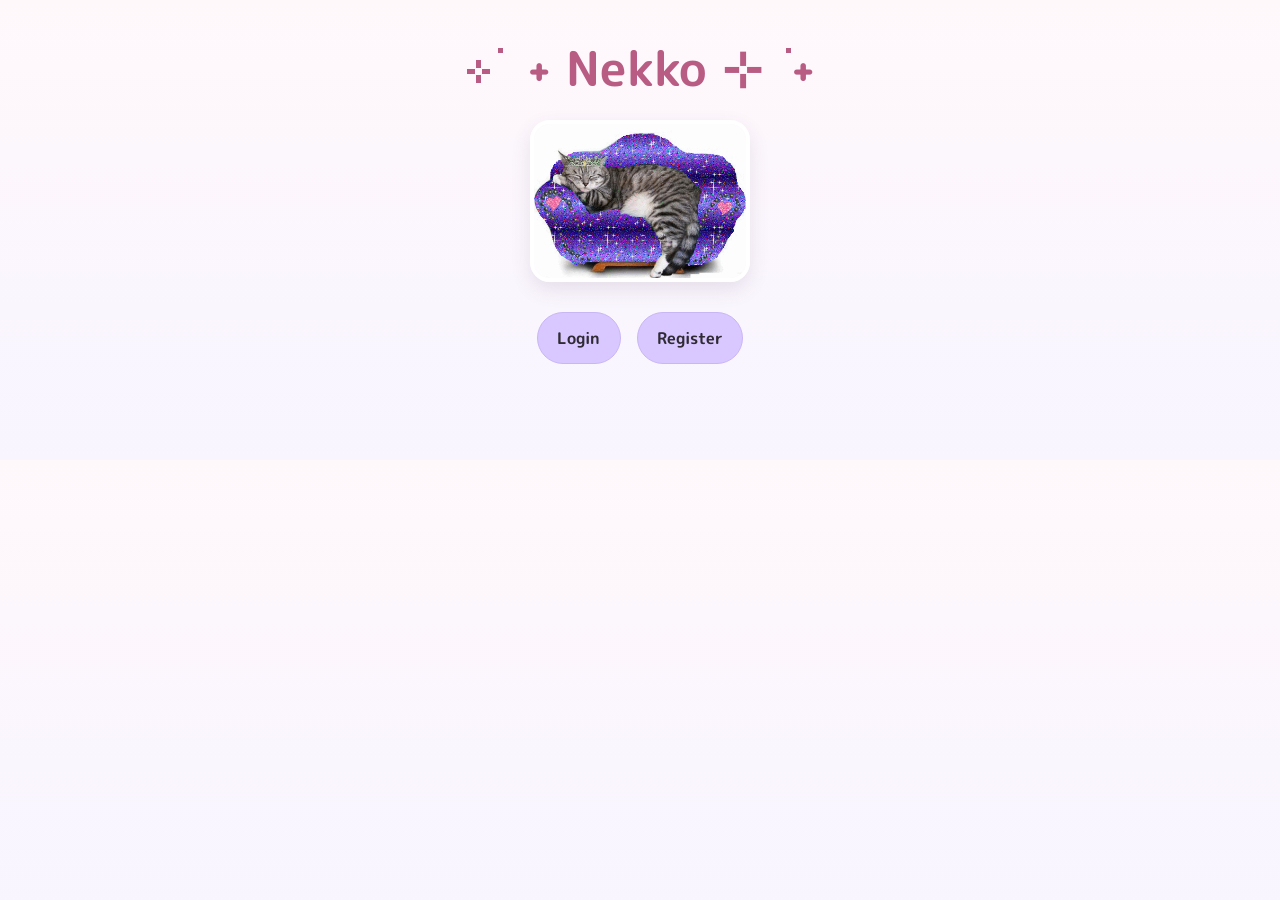
<file: index.html>
<!DOCTYPE html>
<html>
  <head>
    <meta charset="UTF-8" />
    <title>✧˖° Nekko ✧˖°</title>

     <script>
    const token = localStorage.getItem("token");

    if (token) {
      window.location.href = "./pages/feed.html";
    }
  </script>

  <link rel="stylesheet" href="./styles/styles.css" />
</head>

  <body>
   <div class="hero">
  <h1>⊹ ࣪ ˖ Nekko ⊹ ࣪ ˖</h1>
  <img src="./assets/cat.webp" alt="Cute cat" class="hero-gif" />

  <div class="hero-buttons">
    <a href="./pages/login.html"><button>Login</button></a>
    <a href="./pages/register.html"><button>Register</button></a>
  </div>
</div>

<script type="module" src="../js/main.js"></script>
    
  </body>
</html>
</file>
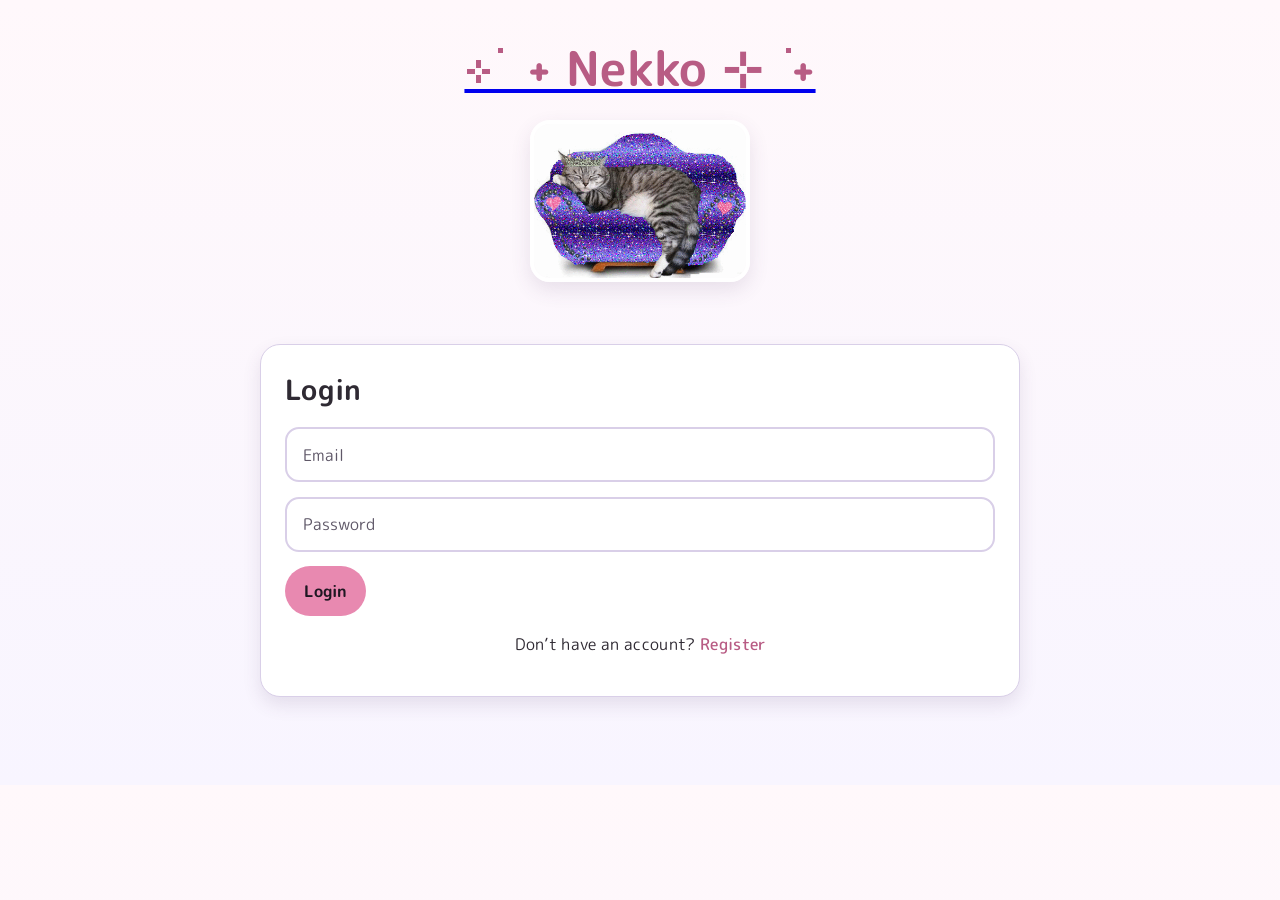
<file: pages/login.html>
<!DOCTYPE html>
<html>
<head>
  <meta charset="UTF-8" />
  <title>Login ˖ ࣪⭑ Nekko</title>

  <link rel="stylesheet" href="../styles/styles.css" />
</head>


  <body>
  <div class="hero">
    <a href="/nekko/index.html">
      <h1>⊹ ࣪ ˖ Nekko ⊹ ࣪ ˖</h1>
      <img src="../assets/cat.webp" class="hero-gif" />
    </a>
  </div>

  <div class="page-container">
    <h2>Login</h2>

    <input id="login-email" placeholder="Email" />
    <input id="login-password" type="password" placeholder="Password" />

    <button id="login-btn">Login</button>

    <p id="login-message"></p>

    <p class="auth-links">
      Don’t have an account?
      <a href="/nekko/pages/register.html">Register</a>
    </p>
  </div>

  <script type="module" src="../js/main.js"></script>
</body>
</html>

  <script type="module" src="../js/main.js"></script>
</body>
</html>
</file>
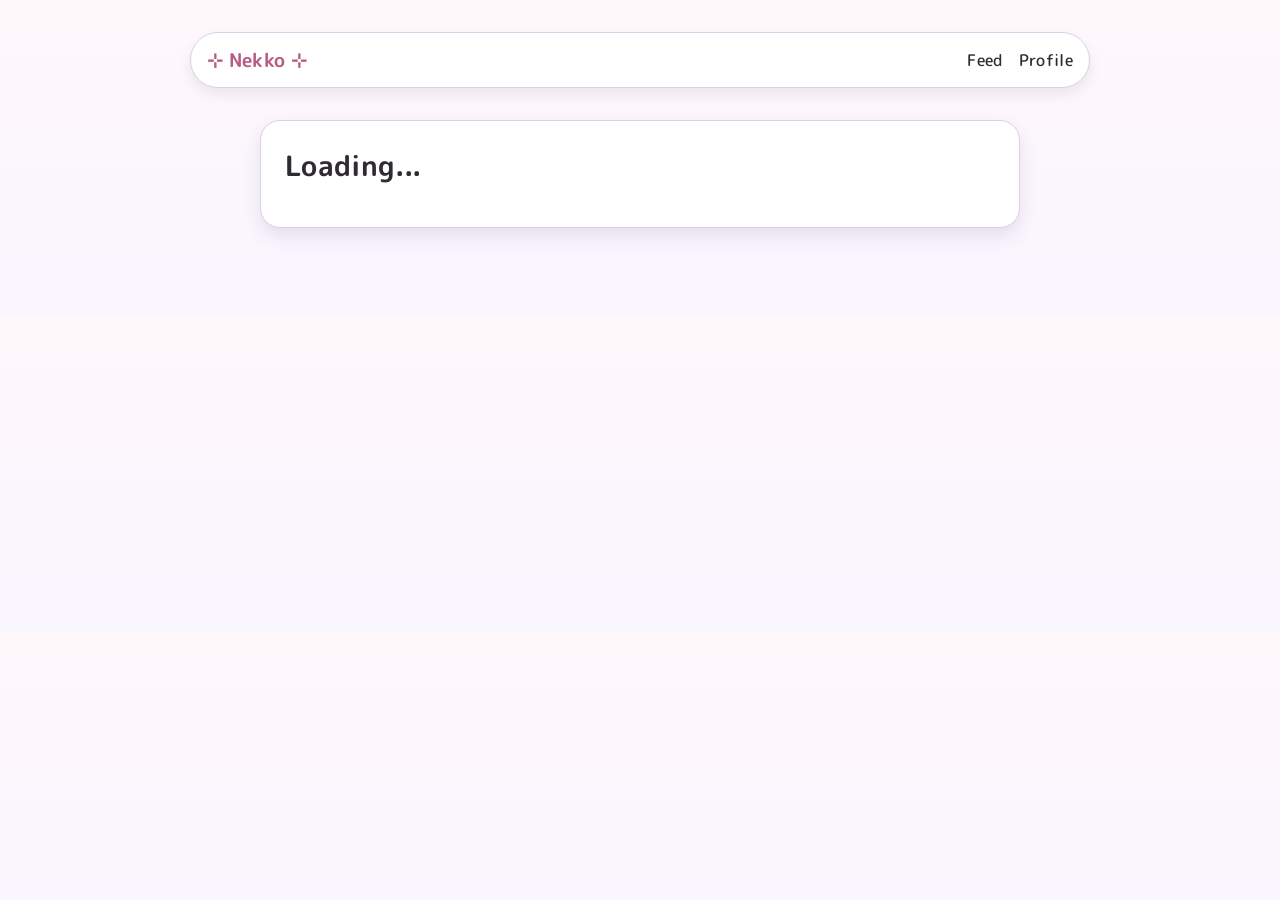
<file: pages/post.html>
<!DOCTYPE html>
<html>
<head>
  <meta charset="UTF-8" />
  <title>Post ˖ ࣪⭑ Nekko</title>
  <link rel="stylesheet" href="../styles/styles.css" />
</head>

<body>
  <nav class="nav">
    <h2 class="logo">⊹ Nekko ⊹</h2>
    <div class="nav-links">
      <a href="/nekko/pages/feed.html">Feed</a>
      <a href="/nekko/pages/profile.html">Profile</a>
    </div>
  </nav>

  <div class="page-container" id="post-container">
    <h2 id="post-title">Loading...</h2>
    <p id="post-body"></p>
    <p id="post-author"></p>
  </div>

  <script type="module" src="../js/post.js"></script>
</body>
</html>
</file>
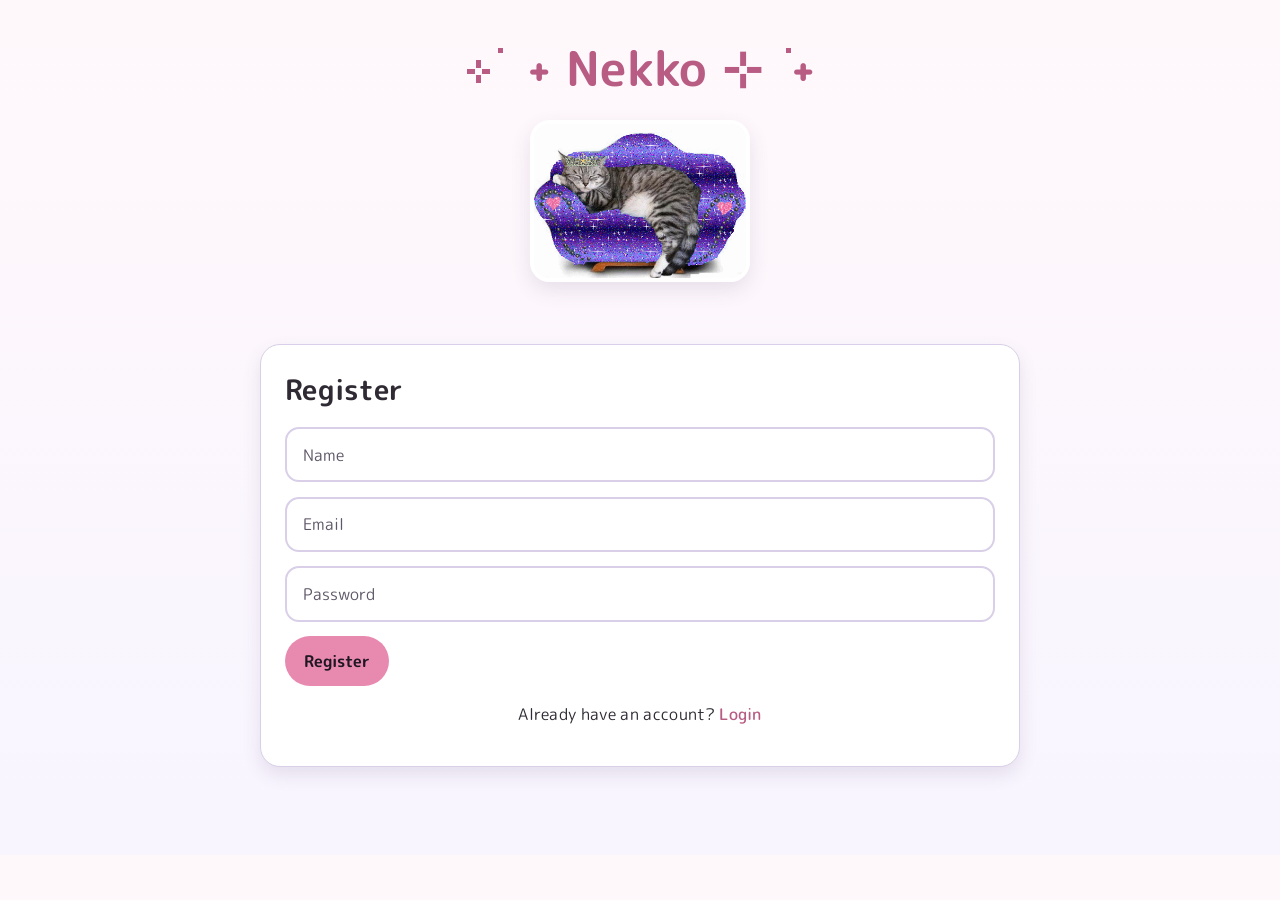
<file: pages/register.html>
<!DOCTYPE html>
<html>
<head>
  <meta charset="UTF-8" />
  <title>Register ˖ ࣪⭑ Nekko</title>

  <link rel="stylesheet" href="../styles/styles.css" />
</head>

<body>
  <div class="hero">
    <h1>⊹ ࣪ ˖ Nekko ⊹ ࣪ ˖</h1>
    <img src="../assets/cat.webp" class="hero-gif" />
  </div>

  <div class="page-container">
    <h2>Register</h2>

    <input id="register-name" placeholder="Name" />
    <input id="register-email" placeholder="Email" />
    <input id="register-password" type="password" placeholder="Password" />

    <button id="register-btn">Register</button>

    <p id="register-message"></p>

    <p class="auth-links">
  Already have an account?
  <a href="/nekko/pages/login.html">Login</a>
</p>
  </div>

  <script type="module" src="../js/main.js"></script>
</body>
</file>
<file: styles/styles.css>
@import url('https://fonts.googleapis.com/css2?family=M+PLUS+Rounded+1c:wght@400;500;700&display=swap');

:root {
--bg-color: #fff8fb;
--card-color: #ffffff;
--text-color: #2f2a33;
--muted-text: #5f5868;

--pink: #e889b0;
--pink-dark: #b85c84;

--lavender: #d8c8ff;
--lavender-dark: #6b4fb3;

--blue: #d8efff;
--blue-dark: #2f5f7a;

--mint: #d8f5ea;
--mint-dark: #2f6b59;

--border: #d9cfe8;
--shadow: rgba(84, 61, 99, 0.12);

--focus: #5b4b8a;
--danger: #c45a7a;
}

* {
  box-sizing: border-box;
  }

body {
margin: 0;
padding: 2rem 1rem 4rem;
font-family: 'M PLUS Rounded 1c', sans-serif;
letter-spacing: 0.02em;
background: linear-gradient(180deg, #fff8fb 0%, #f8f5ff 100%);
color: var(--text-color);
line-height: 1.5;
}

.page-container {
max-width: 760px;
margin: 0 auto 1.5rem;
background-color: var(--card-color);
border: 1px solid var(--border);
border-radius: 20px;
box-shadow: 0 8px 18px var(--shadow);
padding: 1.5rem;
}

h1, h2 {
margin-top: 0;
margin-bottom: 1rem;
}

h1 {
font-size: clamp(2rem, 5vw, 3rem);
font-weight: 700;
color: var(--pink-dark);
text-align: center;
}

h2 {
font-size: 1.75rem;
font-weight: 600;
}

.hero {
  max-width: 760px;
  margin: 0 auto 2rem;
  text-align: center;
}

.hero h1 {
  margin-bottom: 1rem;
  font-size: clamp(2rem, 5vw, 3rem);
  font-weight: 700;
  color: var(--pink-dark);
}

.hero-gif {
  width: 220px;
  max-width: 80%;
  border-radius: 20px;
  border: 4px solid #fff;
  box-shadow: 0 8px 20px var(--shadow);
  margin-bottom: 1.5rem;
}

.hero-buttons {
  display: flex;
  justify-content: center;
  gap: 1rem;
}

.hero-buttons button {
  background-color: var(--lavender);
  color: var(--text-color);
  border: 1px solid #c9b6f5;
}

input,
textarea,
button {
font: inherit;
}

input,
textarea {
width: 100%;
margin: 0 0 0.9rem;
padding: 0.85rem 1rem;
border: 2px solid var(--border);
border-radius: 14px;
background-color: #fff;
color: var(--text-color);
transition: 0.2s ease;
}

input::placeholder,
textarea::placeholder {
color: var(--muted-text);
}

textarea {
min-height: 110px;
resize: vertical;
}

input:focus,
textarea:focus {
border-color: var(--lavender-dark);
box-shadow: 0 0 0 4px rgba(107, 79, 179, 0.15);
}

button {
border: none;
border-radius: 999px;
padding: 0.8rem 1.2rem;
background-color: var(--pink);
color: #1f1722;
font-weight: 600;
cursor: pointer;
transition: 0.2s ease;
}

button:hover {
transform: translateY(-1px);
filter: brightness(0.97);
}

button:active {
transform: translateY(0);
}

button:focus-visible,
input:focus-visible,
textarea:focus-visible {
outline: 3px solid var(--focus);
outline-offset: 2px;
}

#search {
margin-bottom: 1rem;
}

#feed {
display: grid;
gap: 1rem;
margin-top: 1rem;
}

.post {
background-color: #ffffff;
border: 1px solid var(--border);
border-left: 8px solid var(--pink);
border-radius: 16px;
padding: 1.5rem;
box-shadow: 0 4px 10px rgba(84, 61, 99, 0.08);
margin-bottom: 1.5rem;
}

.post h3 {
margin: 0 0 0.5rem;
color: var(--pink-dark);
font-size: 1.2rem;
font-weight: 600;
margin-bottom: 0.3rem;
}

.post p {
margin: 0.5rem 0;
line-height: 1.5;
}

.post button {
background-color: #ffd9e4;
color: #4b2231;
border: 1px solid #f3b6c7;
}

.post small {
  display: block;
  margin-bottom: 0.5rem;
  color: var(--muted-text);
}

.post-header {
  margin-bottom: 0.75rem;
}

.post-title {
  margin: 0;
  font-size: 1.2rem;
}

.post-title a {
  text-decoration: none;
  color: var(--text-color);
}

.post-author {
  margin: 0.2rem 0 0;
  font-size: 0.9rem;
  color: var(--muted-text);
}

.post-author a {
  text-decoration: none;
  color: var(--muted-text);
}

.post-body {
  margin: 0.75rem 0;
  line-height: 1.5;
}

.post-actions {
  display: flex;
  gap: 0.75rem;
  justify-content: flex-end;
  margin-top: 0.75rem;
}

@media (max-width: 600px) {
body {
padding: 1rem 0.75rem 3rem;
}

.page-container {
padding: 1rem;
border-radius: 16px;
}

h2 {
font-size: 1.4rem;
}

button {
width: 100%;
}
}

.topbar {
  display: flex;
  justify-content: space-between;
  align-items: center;
  max-width: 900px;
  margin: 0 auto 1.5rem;
}

.topbar h1 {
  margin: 0;
  color: var(--pink-dark);
}

.topbar button {
  background: var(--lavender);
}

.feed-container {
  max-width: 900px;
  margin: 0 auto;
}

#search {
  margin-bottom: 1rem;
  border-radius: 999px;
  padding: 0.7rem 1rem;
}

#feed {
  display: grid;
  gap: 1rem;
}

.post {
  background: white;
  border-radius: 16px;
  padding: 1rem;
  border-left: 6px solid var(--pink);
  box-shadow: 0 6px 14px rgba(0,0,0,0.08);
  transition: transform 0.15s ease;
}

.post:hover {
  transform: translateY(-2px);
}

.post h3 {
  margin: 0 0 0.4rem;
  color: var(--pink-dark);
}

.post p {
  margin: 0;
}

.nav {
  display: flex;
  justify-content: space-between;
  align-items: center;
  max-width: 900px;
  margin: 0 auto 2rem;
  padding: 0.8rem 1rem;
  background: white;
  border-radius: 999px;
  border: 1px solid var(--border);
  box-shadow: 0 6px 14px rgba(0,0,0,0.08);
}

.logo {
  margin: 0;
  font-size: 1.2rem;
  color: var(--pink-dark);
}

.nav-links {
  display: flex;
  align-items: center;
  gap: 1rem;
}

.nav a {
  text-decoration: none;
  color: var(--text-color);
  font-weight: 500;
}

.nav button {
  background: var(--lavender);
}

#profile-avatar {
  width: 150px;
  height: 150px;
  object-fit: cover;
  border-radius: 50%;
  border: 3px solid #f3a6c9;
  box-shadow: 0 4px 12px rgba(0,0,0,0.1);
}


.auth-links {
  margin-top: 1rem;
  text-align: center;
}

.auth-links a {
  color: var(--pink-dark);
  text-decoration: none;
  font-weight: 500;
}


.post-title {
  margin: 0 0 4px;
  font-size: 1.2rem;
}

.post-title a {
  text-decoration: none;
  color: inherit;
  font-weight: 600;
}

.post-author {
  margin: 0 0 10px;
  font-size: 0.9rem;
  color: #777;
}

.post-author a {
  text-decoration: none;
  color: #777;
}

.post-author a:hover {
  text-decoration: underline;
}

.post-body {
  margin-bottom: 12px;
  line-height: 1.5;
}

.profile-header {
  display: flex;
  align-items: center;
  gap: 16px;
}

.profile-avatar {
  width: 80px;
  height: 80px;
  border-radius: 50%;
  object-fit: cover;
}

.profile-info {
  flex: 1;
}

#follow-btn {
  padding: 8px 14px;
  border-radius: 12px;
  border: none;
  background: #f3a6c9;
  color: white;
  cursor: pointer;
}

#follow-btn:hover {
  opacity: 0.9;
}.profile-header {
  display: flex;
  align-items: center;
  gap: 16px;
}

.profile-avatar {
  width: 80px;
  height: 80px;
  border-radius: 50%;
  object-fit: cover;
}

.profile-info {
  flex: 1;
}

#follow-btn {
  padding: 8px 14px;
  border-radius: 12px;
  border: none;
  background: #f3a6c9;
  color: white;
  cursor: pointer;
}

#follow-btn:hover {
  opacity: 0.9;
}

.logo a {
  text-decoration: none;
  color: inherit;
}
</file>
